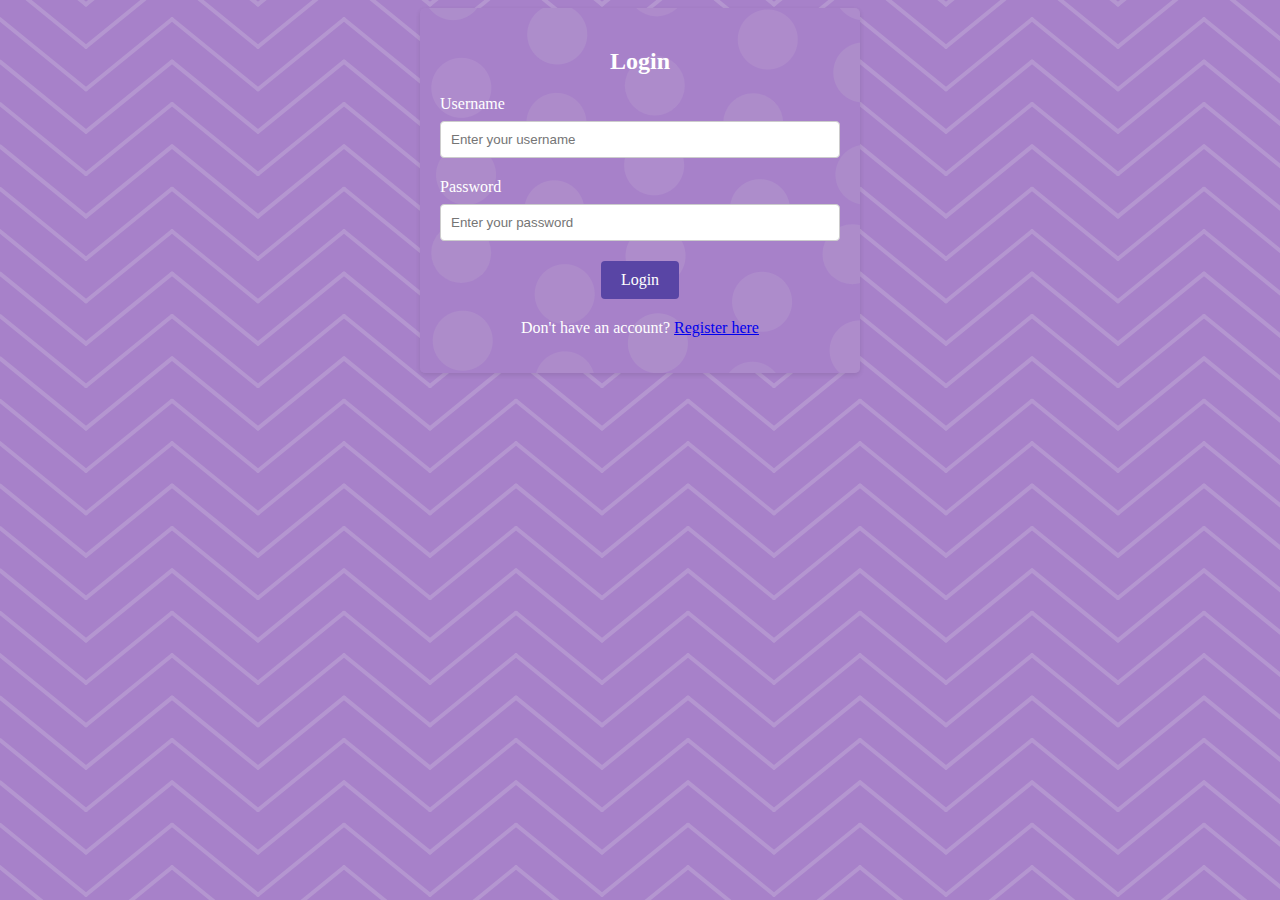
<file: Tugas Akhir Final/login.html>
<!DOCTYPE html>
<html>

<head>
    <title>Login</title>
    <link rel="stylesheet" type="text/css" href="css/log.css">
</head>

<body>
    <div class="container">
        <h2>Login</h2>
        <form>
            <label for="username">Username</label>
            <input type="text" id="username" name="username" placeholder="Enter your username">

            <label for="password">Password</label>
            <input type="password" id="password" name="password" placeholder="Enter your password">

            <div class="login">
            <a href="index.html">Login</a>
            </div>

        </form>
        <p>Don't have an account? <a href="reg.html">Register here</a></p>
    </div>
</body>

</html>
</file>
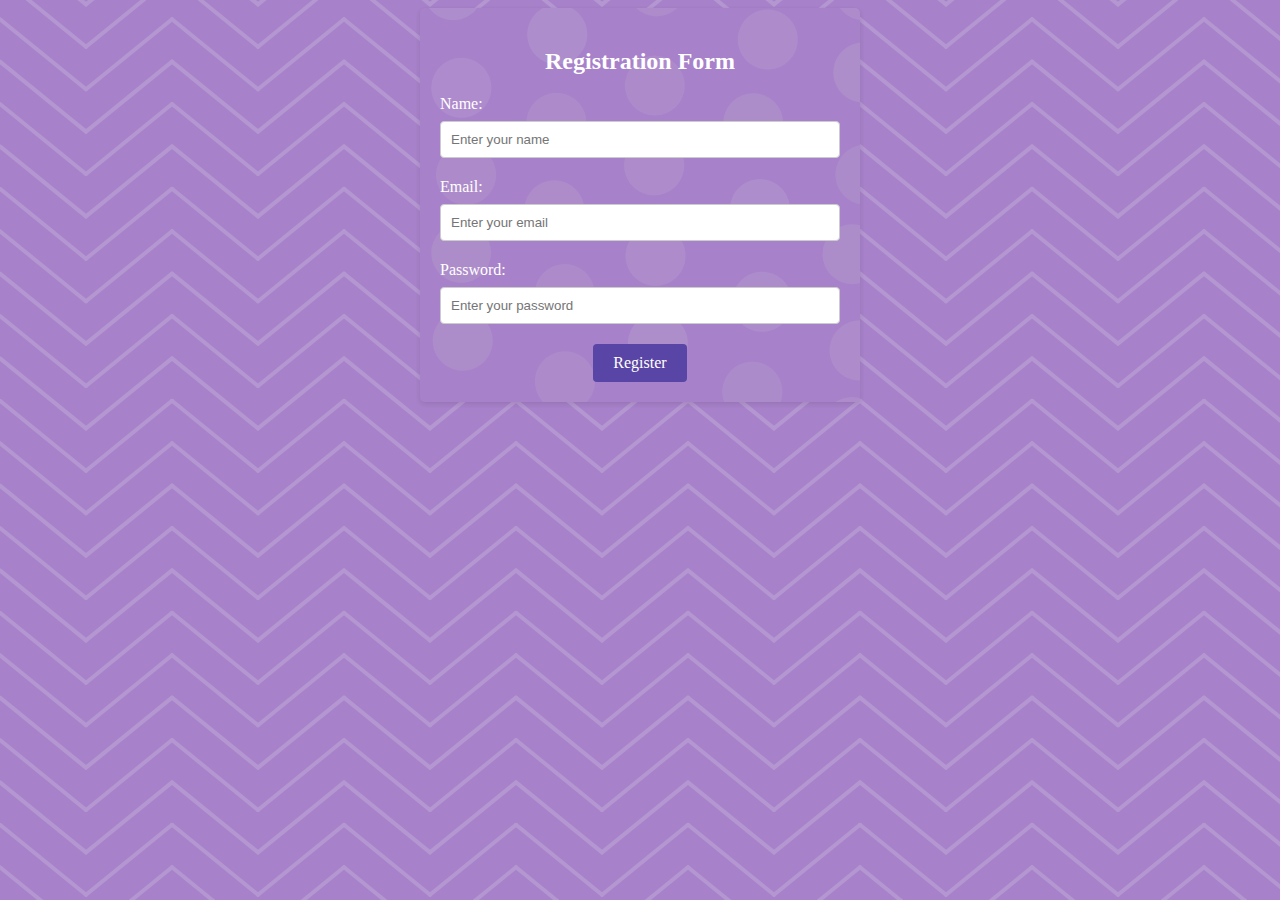
<file: Tugas Akhir Final/reg.html>
<!DOCTYPE html>
<html>

<head>
    <title>Registration Form</title>
    <link rel="stylesheet" href="css/reg.css">
</head>

<body>
    <div class="container">
        <h2>Registration Form</h2>
        <form>
            <label for="name">Name:</label>
            <input type="text" id="name" name="name" placeholder="Enter your name">

            <label for="email">Email:</label>
            <input type="text" id="email" name="email" placeholder="Enter your email">

            <label for="password">Password:</label>
            <input type="password" id="password" name="password" placeholder="Enter your password">

            <div class="login">
                <a href="index.html">Register</a>
            </div>
        </form>
    </div>
</body>

</html>
</file>
<file: Tugas Akhir Final/css/log.css>
body {
    font-family: 'Pacifico', cursive;
    background-image: url('../img/pattern.png');
    color: white;
    text-decoration: none;
}

.container {
    max-width: 400px;
    margin: 0 auto;
    padding: 20px;
    background-image: url('../img/patternnav.png');
    border-radius: 5px;
    box-shadow: 0 2px 5px rgba(0, 0, 0, 0.1);
}

h2 {
    text-align: center;
}

form {
    margin-top: 20px;
}

label {
    display: block;
    margin-bottom: 8px;
}

input[type="text"],
input[type="password"] {
    width: 100%;
    padding: 10px;
    border: 1px solid #ccc;
    border-radius: 4px;
    box-sizing: border-box;
    margin-bottom: 20px;
    background-color: #ffffff;
    color: rgb(0, 0, 0);
}

.login{
    display: flex;
    justify-content: center;
}

.login a{
    background-color: #5945A5;
    color: #fff;
    padding: 10px 20px;
    border: none;
    border-radius: 4px;
    cursor: pointer;
    width: auto;
    text-align: center;
    text-decoration: none;
}

p {
    text-align: center;
    margin-top: 20px;
}
</file>
<file: Tugas Akhir Final/css/reg.css>
body {
    font-family: 'Pacifico', cursive;
    background-image: url(../img/pattern.png);
    color: white;
}

.container {
    max-width: 400px;
    margin: 0 auto;
    padding: 20px;
    background-image: url(../img/patternnav.png);
    border-radius: 5px;
    box-shadow: 0 2px 5px rgba(0, 0, 0, 0.1);
}

h2 {
    text-align: center;
}

form {
    margin-top: 20px;
}

label {
    display: block;
    margin-bottom: 8px;
}

input[type="text"],
input[type="password"] {
    width: 100%;
    padding: 10px;
    border: 1px solid #ccc;
    border-radius: 4px;
    box-sizing: border-box;
    margin-bottom: 20px;
}

.login{
    display: flex;
    justify-content: center;
}

.login a{
    background-color: #5945A5;
    color: #fff;
    padding: 10px 20px;
    border: none;
    border-radius: 4px;
    cursor: pointer;
    text-decoration: none;
}

p {
    text-align: center;
    margin-top: 20px;
}
</file>
